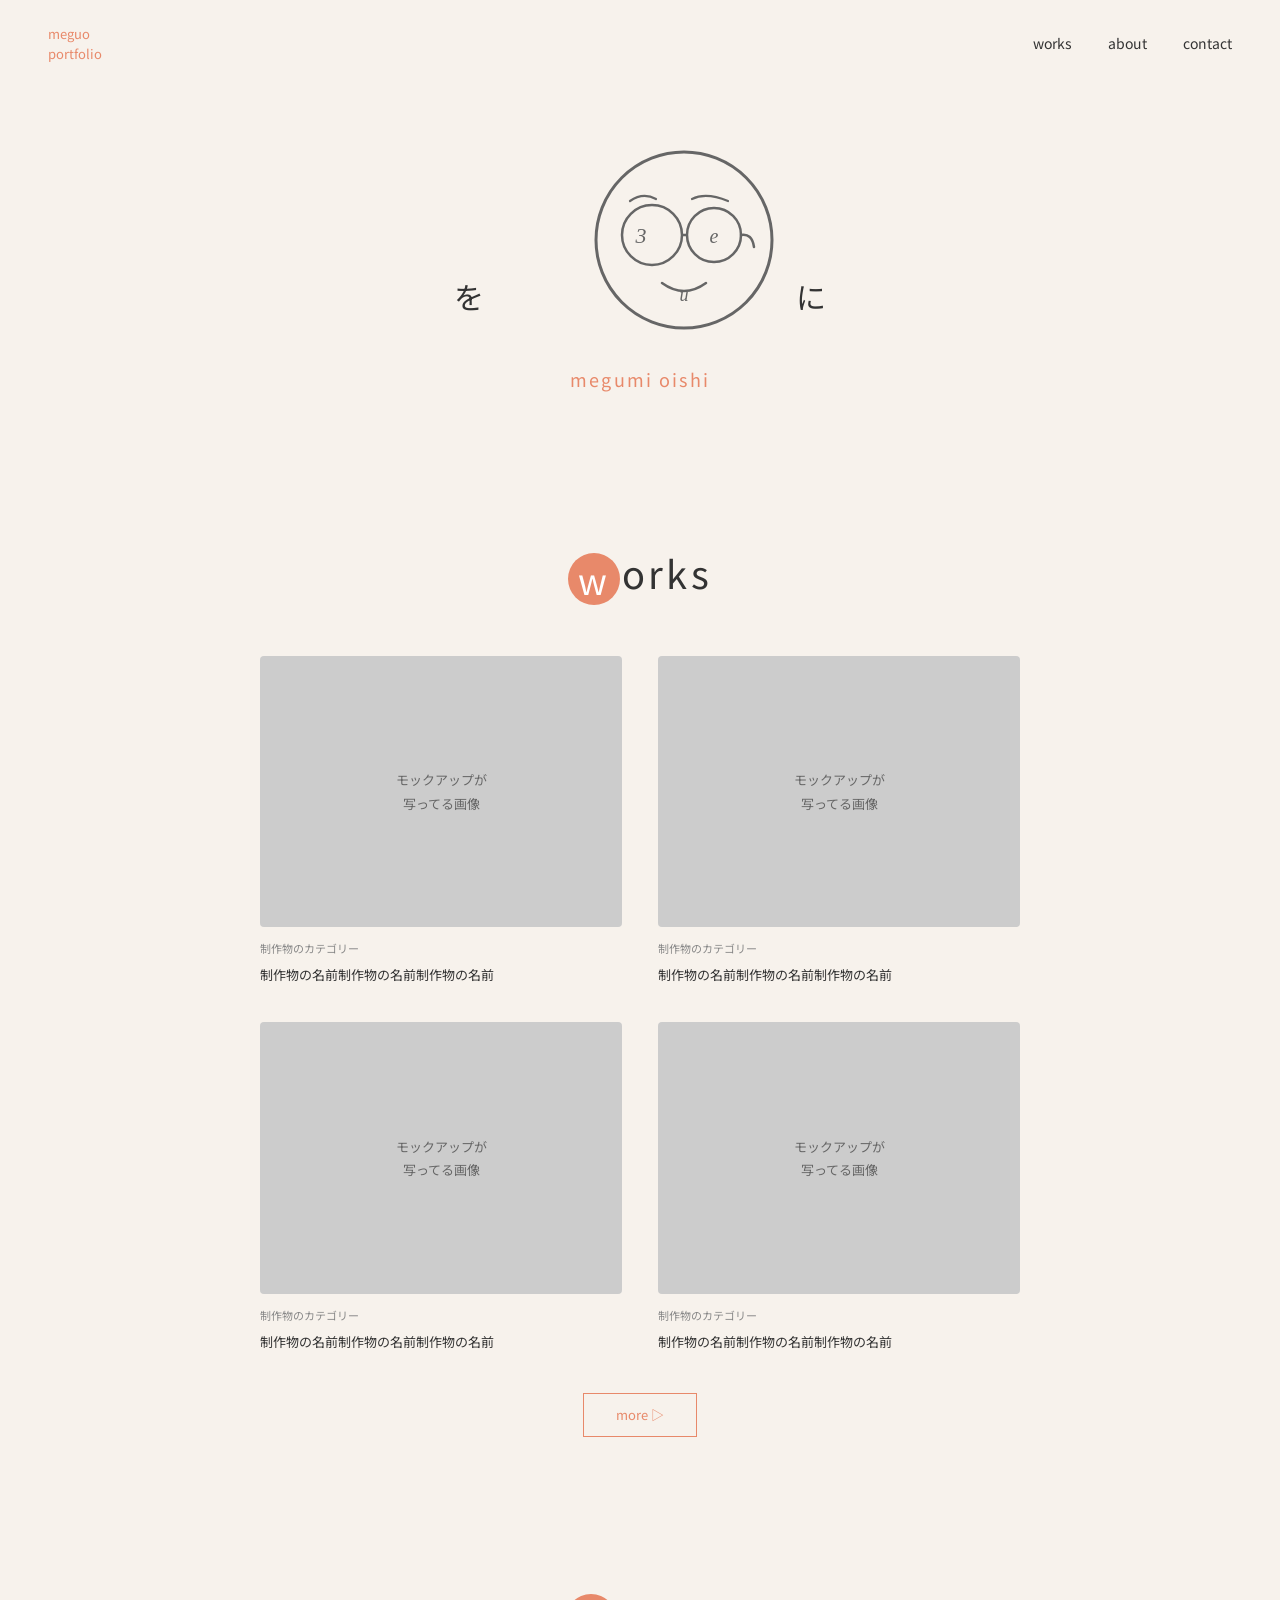
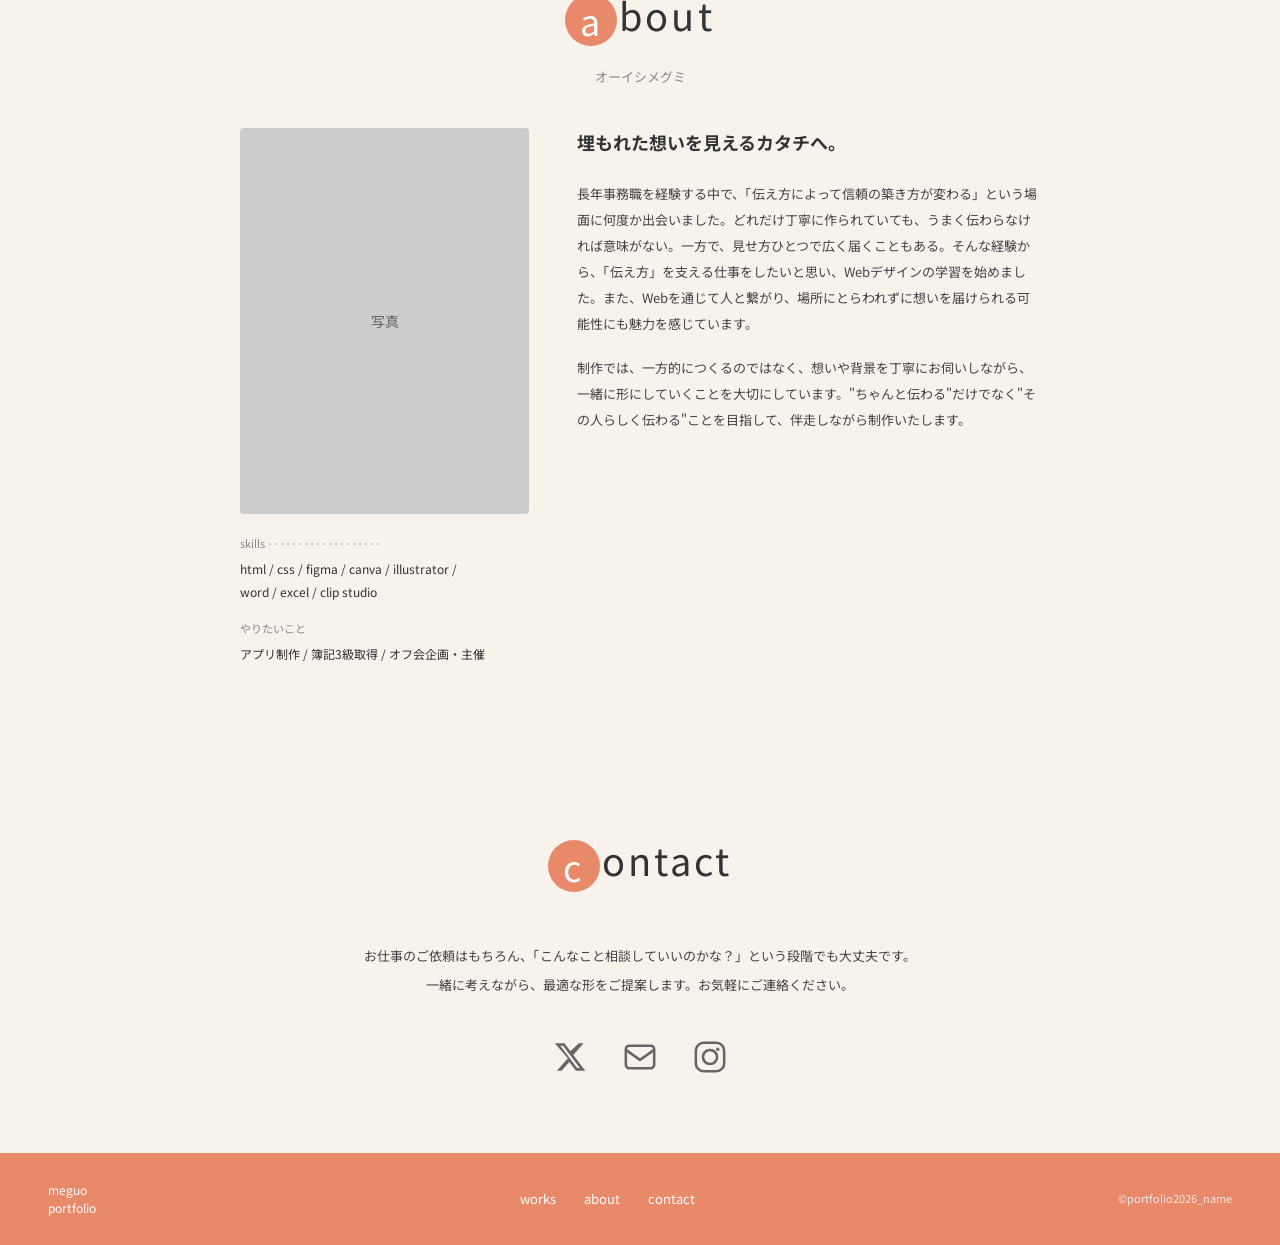
<file: index.html>
<!DOCTYPE html>
<html lang="ja">
<head>
  <meta charset="UTF-8">
  <meta name="viewport" content="width=device-width, initial-scale=1.0">
  <title>meguo portfolio | megumi oishi</title>
  <link rel="preconnect" href="https://fonts.googleapis.com">
  <link rel="preconnect" href="https://fonts.gstatic.com" crossorigin>
  <link href="https://fonts.googleapis.com/css2?family=Noto+Sans+JP:wght@400;500;700&display=swap" rel="stylesheet">
  <link rel="stylesheet" href="style.css">
</head>
<body>

  <!-- ヘッダー -->
  <header class="header">
    <div class="logo">meguo<br>portfolio</div>
    <nav class="nav">
      <a href="#works">works</a>
      <a href="#about">about</a>
      <a href="#contact">contact</a>
    </nav>
  </header>

  <!-- メインビジュアル -->
  <section class="hero">
    <div class="hero-visual">

      <!-- フェーズ1: 困った顔（最初に表示） -->
      <div class="face-unit" id="faceSad">
        <div class="balloon balloon-sad">困<br>っ<br>た</div>
        <svg class="face-svg" viewBox="0 0 200 200" xmlns="http://www.w3.org/2000/svg">
          <!-- 顔の輪郭 -->
          <circle cx="100" cy="105" r="88" fill="none" stroke="#666" stroke-width="3"/>
          <!-- 左レンズ（円形） -->
          <circle cx="68" cy="100" r="30" fill="none" stroke="#666" stroke-width="2.5"/>
          <!-- 右レンズ（円形） -->
          <circle cx="130" cy="100" r="27" fill="none" stroke="#666" stroke-width="2.5"/>
          <!-- ブリッジ -->
          <line x1="98" y1="100" x2="103" y2="100" stroke="#666" stroke-width="2.5"/>
          <!-- テンプル（右側のつる） -->
          <path d="M157 100 Q168 98 170 112" fill="none" stroke="#666" stroke-width="2.5" stroke-linecap="round"/>
          <!-- 困り眉 -->
          <path d="M46 68 Q59 60 72 68" fill="none" stroke="#666" stroke-width="2.2" stroke-linecap="round"/>
          <path d="M108 68 Q119 60 144 68" fill="none" stroke="#666" stroke-width="2.2" stroke-linecap="round"/>
          <!-- 困り口（への字） -->
          <path d="M74 148 Q100 136 126 148" fill="none" stroke="#666" stroke-width="2.5" stroke-linecap="round"/>
          <!-- ふわふわ文字 -->
          <text class="letter-m" x="57" y="108" font-size="22" fill="#666" font-family="Georgia, serif" font-style="italic" text-anchor="middle">3</text>
          <text class="letter-e" x="130" y="108" font-size="20" fill="#666" font-family="Georgia, serif" font-style="italic" text-anchor="middle">e</text>
          <text class="letter-u" x="100" y="162" font-size="18" fill="#666" font-family="Georgia, serif" font-style="italic" text-anchor="middle">n</text>
        </svg>
      </div>

      <span class="connector" id="connectorWo">を</span>

      <!-- フェーズ2&3: ニコニコ顔 -->
      <div class="face-unit face-unit--hidden" id="faceHappy">
        <div class="balloon balloon-happy" id="balloonHappy">助<br>か<br>っ<br>た</div>
        <svg class="face-svg" viewBox="0 0 200 200" xmlns="http://www.w3.org/2000/svg">
          <!-- 顔の輪郭 -->
          <circle cx="100" cy="105" r="88" fill="none" stroke="#666" stroke-width="3"/>
          <!-- 左レンズ（円形） -->
          <circle cx="68" cy="100" r="30" fill="none" stroke="#666" stroke-width="2.5"/>
          <!-- 右レンズ（円形） -->
          <circle cx="130" cy="100" r="27" fill="none" stroke="#666" stroke-width="2.5"/>
          <!-- ブリッジ -->
          <line x1="98" y1="100" x2="103" y2="100" stroke="#666" stroke-width="2.5"/>
          <!-- テンプル（右側のつる） -->
          <path d="M157 100 Q168 98 170 112" fill="none" stroke="#666" stroke-width="2.5" stroke-linecap="round"/>
          <!-- ニコニコ眉 -->
          <path d="M46 66 Q59 57 72 64" fill="none" stroke="#666" stroke-width="2.2" stroke-linecap="round"/>
          <path d="M108 64 Q122 57 144 66" fill="none" stroke="#666" stroke-width="2.2" stroke-linecap="round"/>
          <!-- ニコニコ口（やわらかいU字） -->
          <path d="M78 148 Q100 164 122 148" fill="none" stroke="#666" stroke-width="2.5" stroke-linecap="round"/>
          <!-- ふわふわ文字 -->
          <text class="letter-m" x="57" y="108" font-size="22" fill="#666" font-family="Georgia, serif" font-style="italic" text-anchor="middle">3</text>
          <text class="letter-e" x="130" y="108" font-size="20" fill="#666" font-family="Georgia, serif" font-style="italic" text-anchor="middle">e</text>
          <text class="letter-u" x="100" y="166" font-size="18" fill="#666" font-family="Georgia, serif" font-style="italic" text-anchor="middle">u</text>
        </svg>
      </div>

      <span class="connector connector--ni" id="connectorNi">に</span>
    </div>

    <p class="hero-name">megumi oishi</p>
  </section>

  <!-- Works -->
  <section id="works" class="section works-section">
    <h2 class="section-title"><span class="title-initial">w</span>orks</h2>
    <div class="works-grid">
      <article class="work-card">
        <div class="work-thumb"><span>モックアップが<br>写ってる画像</span></div>
        <p class="work-cat">制作物のカテゴリー</p>
        <p class="work-name">制作物の名前制作物の名前制作物の名前</p>
      </article>
      <article class="work-card">
        <div class="work-thumb"><span>モックアップが<br>写ってる画像</span></div>
        <p class="work-cat">制作物のカテゴリー</p>
        <p class="work-name">制作物の名前制作物の名前制作物の名前</p>
      </article>
      <article class="work-card">
        <div class="work-thumb"><span>モックアップが<br>写ってる画像</span></div>
        <p class="work-cat">制作物のカテゴリー</p>
        <p class="work-name">制作物の名前制作物の名前制作物の名前</p>
      </article>
      <article class="work-card">
        <div class="work-thumb"><span>モックアップが<br>写ってる画像</span></div>
        <p class="work-cat">制作物のカテゴリー</p>
        <p class="work-name">制作物の名前制作物の名前制作物の名前</p>
      </article>
    </div>
    <div class="more-wrap">
      <a href="#" class="more-btn">more ▷</a>
    </div>
  </section>

  <!-- About -->
  <section id="about" class="section about-section">
    <h2 class="section-title"><span class="title-initial">a</span>bout</h2>
    <p class="about-ruby">オーイシメグミ</p>
    <div class="about-inner">
      <div class="about-left">
        <div class="about-photo"><span>写真</span></div>
        <div class="about-meta">
          <p class="meta-label">skills ···················</p>
          <p class="meta-body">html / css / figma / canva / illustrator /<br>word / excel / clip studio</p>
        </div>
        <div class="about-meta">
          <p class="meta-label">やりたいこと</p>
          <p class="meta-body">アプリ制作 / 簿記3級取得 / オフ会企画・主催</p>
        </div>
      </div>
      <div class="about-right">
        <p class="about-catch">埋もれた想いを見えるカタチへ。</p>
        <p class="about-body">長年事務職を経験する中で、「伝え方によって信頼の築き方が変わる」という場面に何度か出会いました。どれだけ丁寧に作られていても、うまく伝わらなければ意味がない。一方で、見せ方ひとつで広く届くこともある。そんな経験から、「伝え方」を支える仕事をしたいと思い、Webデザインの学習を始めました。また、Webを通じて人と繋がり、場所にとらわれずに想いを届けられる可能性にも魅力を感じています。</p>
        <p class="about-body">制作では、一方的につくるのではなく、想いや背景を丁寧にお伺いしながら、一緒に形にしていくことを大切にしています。"ちゃんと伝わる"だけでなく"その人らしく伝わる"ことを目指して、伴走しながら制作いたします。</p>
      </div>
    </div>
  </section>

  <!-- Contact -->
  <section id="contact" class="section contact-section">
    <h2 class="section-title"><span class="title-initial">c</span>ontact</h2>
    <p class="contact-body">お仕事のご依頼はもちろん、「こんなこと相談していいのかな？」という段階でも大丈夫です。<br>一緒に考えながら、最適な形をご提案します。お気軽にご連絡ください。</p>
    <div class="contact-icons">
      <a href="#" class="contact-link" aria-label="X(Twitter)">
        <svg viewBox="0 0 24 24" width="34" height="34" fill="#444"><path d="M18.244 2.25h3.308l-7.227 8.26 8.502 11.24H16.17l-4.714-6.231-5.401 6.231H2.746l7.73-8.835L1.254 2.25H8.08l4.253 5.622zm-1.161 17.52h1.833L7.084 4.126H5.117z"/></svg>
      </a>
      <a href="mailto:your@email.com" class="contact-link" aria-label="メール">
        <svg viewBox="0 0 24 24" width="34" height="34" fill="none" stroke="#444" stroke-width="1.8"><rect x="2" y="4" width="20" height="16" rx="2.5"/><path d="m2 7 10 7 10-7"/></svg>
      </a>
      <a href="#" class="contact-link" aria-label="Instagram">
        <svg viewBox="0 0 24 24" width="34" height="34" fill="none" stroke="#444" stroke-width="1.8"><rect x="2" y="2" width="20" height="20" rx="5.5"/><circle cx="12" cy="12" r="5"/><circle cx="17.5" cy="6.5" r="1.2" fill="#444" stroke="none"/></svg>
      </a>
    </div>
  </section>

  <!-- フッター -->
  <footer class="footer">
    <div class="footer-logo">meguo<br>portfolio</div>
    <nav class="footer-nav">
      <a href="#works">works</a>
      <a href="#about">about</a>
      <a href="#contact">contact</a>
    </nav>
    <p class="footer-copy">©portfolio2026_name</p>
  </footer>

  <script src="script.js"></script>
</body>
</html>
</file>
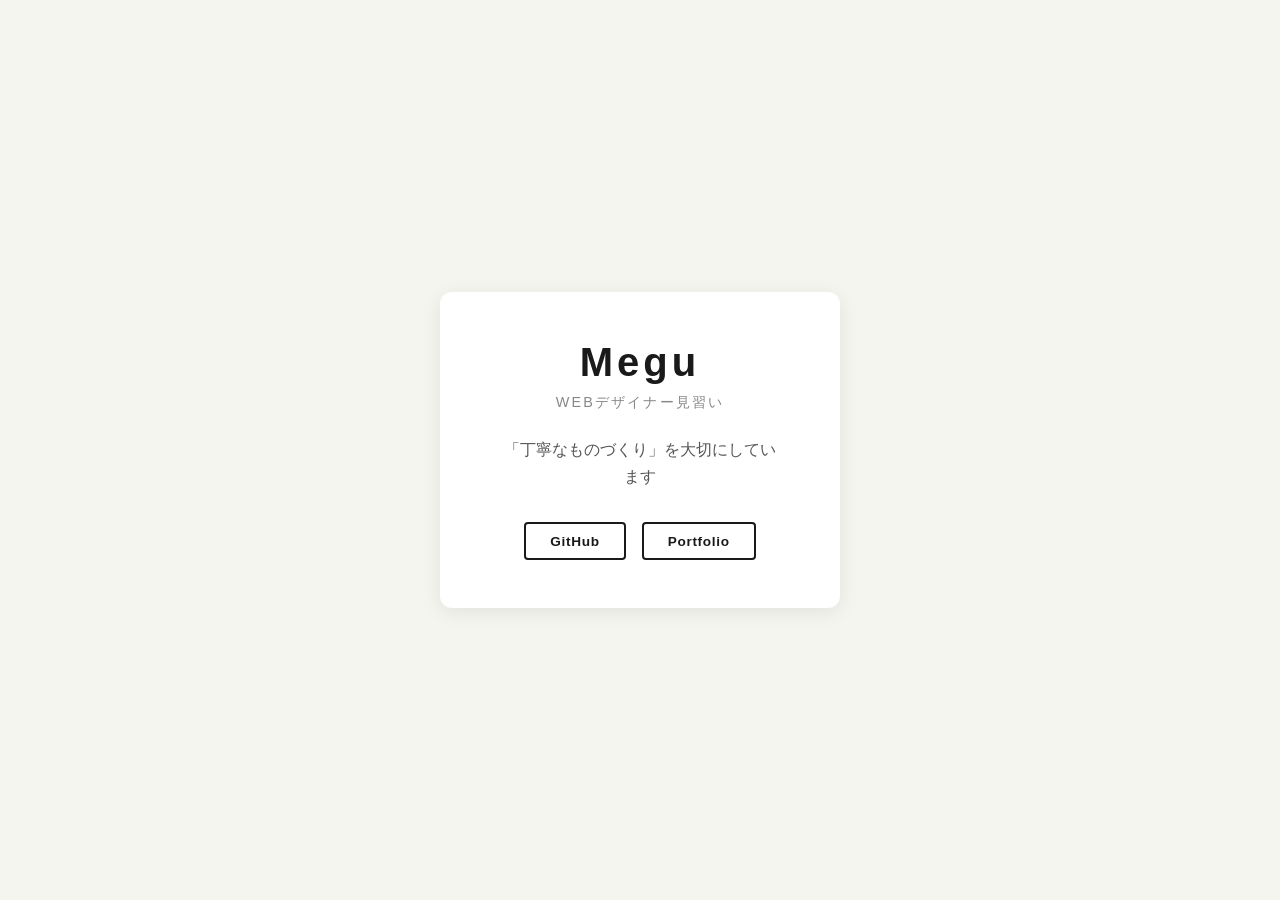
<file: projects/01_html-css-basics/meishi.html>
<!DOCTYPE html>
<html lang="ja">
<head>
  <meta charset="UTF-8">
  <meta name="viewport" content="width=device-width, initial-scale=1.0">
  <title>Meguの名刺</title>
  <link rel="stylesheet" href="meishi.css">
</head>
<body>
  <main class="card-wrapper">
    <div class="card">
      <!-- ここを自分好みに編集してね -->
      <h1 class="name">Megu</h1>
      <p class="title">WEBデザイナー見習い</p>
      <p class="message">「丁寧なものづくり」を大切にしています</p>
      <div class="links">
        <a href="#" class="link-btn">GitHub</a>
        <a href="#" class="link-btn">Portfolio</a>
      </div>
    </div>
  </main>
</body>
</html>
</file>
<file: style.css>
/* ===== リセット・基本設定 ===== */
*, *::before, *::after {
  box-sizing: border-box;
  margin: 0;
  padding: 0;
}

:root {
  --bg: #f7f2ec;
  --primary: #e8896a;
  --text: #333;
  --light-text: #888;
}

html {
  scroll-behavior: smooth;
}

body {
  background-color: var(--bg);
  color: var(--text);
  font-family: 'Noto Sans JP', sans-serif;
  font-size: 14px;
  line-height: 1.8;
}

/* ===== ヘッダー ===== */
.header {
  display: flex;
  justify-content: space-between;
  align-items: center;
  padding: 24px 48px;
}

.logo {
  font-size: 13px;
  line-height: 1.5;
  color: var(--primary);
}

.nav {
  display: flex;
  gap: 36px;
}

.nav a {
  text-decoration: none;
  color: var(--text);
  font-size: 14px;
  transition: color 0.2s;
}

.nav a:hover {
  color: var(--primary);
}

/* ===== ヒーロー（メインビジュアル）===== */
.hero {
  text-align: center;
  padding: 48px 20px 72px;
}

.hero-visual {
  display: flex;
  justify-content: center;
  align-items: flex-end;
  gap: 12px;
  margin-bottom: 28px;
}

/* 顔ひとつ分のユニット */
.face-unit {
  display: flex;
  flex-direction: row;   /* 吹き出しを左、顔を右に並べる */
  align-items: center;
  gap: 16px;
  transition: opacity 0.9s ease, transform 0.9s ease;
}

/* 助かった顔は最初は非表示 */
.face-unit--hidden {
  opacity: 0;
  transform: scale(0.88);
  position: absolute;
  pointer-events: none;
}

/* JSで付けるクラス */
.face-unit--visible {
  opacity: 1;
  transform: scale(1);
  position: relative;
  pointer-events: auto;
}

.face-unit--gone {
  opacity: 0;
  transform: scale(0.88);
  position: absolute;
  pointer-events: none;
}

/* 吹き出し（右向きしっぽ付き楕円） */
.balloon {
  width: 72px;
  height: 88px;
  border-radius: 50%;
  background: #fff;
  border: 1.5px solid #bbb;
  display: flex;
  align-items: center;
  justify-content: center;
  font-size: 12px;
  line-height: 1.7;
  text-align: center;
  position: relative;
  flex-shrink: 0;
  transition: opacity 0.9s ease;
}

/* しっぽ（外枠） */
.balloon::before {
  content: '';
  position: absolute;
  right: -17px;
  bottom: 22px;
  border-width: 8px 0 6px 18px;
  border-style: solid;
  border-color: transparent transparent transparent #bbb;
}

/* しっぽ（内側・白） */
.balloon::after {
  content: '';
  position: absolute;
  right: -14px;
  bottom: 23px;
  border-width: 7px 0 5px 16px;
  border-style: solid;
  border-color: transparent transparent transparent #fff;
}

.balloon--fade {
  opacity: 0;
}

/* SVGの顔 */
.face-svg {
  width: 200px;
  height: 200px;
}

/* ===== m・e・u ふわふわアニメーション ===== */
@keyframes float-letter {
  0%, 100% { transform: translateY(0px); }
  50%       { transform: translateY(-7px); }
}

.letter-m {
  animation: float-letter 2.8s ease-in-out infinite;
  transform-box: fill-box;
  transform-origin: center;
}
.letter-e {
  animation: float-letter 3.2s ease-in-out 0.6s infinite;
  transform-box: fill-box;
  transform-origin: center;
}
.letter-u {
  animation: float-letter 2.5s ease-in-out 1.1s infinite;
  transform-box: fill-box;
  transform-origin: center;
}

/* 「を」「に」 */
.connector {
  font-size: 30px;
  padding-bottom: 12px;
  color: var(--text);
}

.connector--ni {
  /* 「に」は最初は非表示 → JSで表示 */
  opacity: 0;
  transition: opacity 0.9s ease;
}

.connector--ni.show {
  opacity: 1;
}

/* 名前 */
.hero-name {
  font-size: 18px;
  color: var(--primary);
  letter-spacing: 0.12em;
}

/* ===== セクション共通 ===== */
.section {
  padding: 72px 48px;
}

.section-title {
  text-align: center;
  font-size: 38px;
  font-weight: 400;
  letter-spacing: 0.08em;
  margin-bottom: 48px;
}

.title-initial {
  display: inline-flex;
  align-items: center;
  justify-content: center;
  width: 52px;
  height: 52px;
  background: var(--primary);
  color: #fff;
  border-radius: 50%;
  font-size: 36px;
  margin-right: 2px;
  vertical-align: middle;
  line-height: 1;
}

/* ===== Works ===== */
.works-grid {
  display: grid;
  grid-template-columns: repeat(2, 1fr);
  gap: 36px;
  max-width: 760px;
  margin: 0 auto 40px;
}

.work-thumb {
  background: #ccc;
  aspect-ratio: 4 / 3;
  display: flex;
  align-items: center;
  justify-content: center;
  text-align: center;
  color: #666;
  font-size: 13px;
  border-radius: 4px;
  margin-bottom: 12px;
}

.work-cat {
  font-size: 11px;
  color: var(--light-text);
  margin-bottom: 4px;
}

.work-name {
  font-size: 13px;
}

.more-wrap {
  text-align: center;
}

.more-btn {
  display: inline-block;
  padding: 9px 32px;
  border: 1.5px solid var(--primary);
  color: var(--primary);
  text-decoration: none;
  font-size: 13px;
  transition: background 0.2s, color 0.2s;
}

.more-btn:hover {
  background: var(--primary);
  color: #fff;
}

/* ===== About ===== */
.about-ruby {
  text-align: center;
  font-size: 13px;
  color: var(--light-text);
  margin-top: -32px;
  margin-bottom: 40px;
}

.about-inner {
  display: grid;
  grid-template-columns: 1fr 1.6fr;
  gap: 48px;
  max-width: 800px;
  margin: 0 auto;
}

.about-photo {
  background: #ccc;
  aspect-ratio: 3 / 4;
  display: flex;
  align-items: center;
  justify-content: center;
  color: #666;
  border-radius: 4px;
  margin-bottom: 20px;
}

.about-meta {
  margin-bottom: 16px;
}

.meta-label {
  font-size: 11px;
  color: var(--light-text);
  margin-bottom: 4px;
}

.meta-body {
  font-size: 12px;
  line-height: 1.9;
}

.about-catch {
  font-size: 18px;
  font-weight: 700;
  margin-bottom: 24px;
  line-height: 1.6;
}

.about-body {
  font-size: 13px;
  line-height: 2;
  margin-bottom: 18px;
  color: #444;
}

/* ===== Contact ===== */
.contact-section {
  text-align: center;
}

.contact-body {
  font-size: 13px;
  line-height: 2.2;
  margin-bottom: 40px;
  color: #444;
}

.contact-icons {
  display: flex;
  justify-content: center;
  gap: 36px;
}

.contact-link {
  display: block;
  opacity: 0.8;
  transition: opacity 0.2s;
}

.contact-link:hover {
  opacity: 1;
}

/* ===== フッター ===== */
.footer {
  background: var(--primary);
  color: #fff;
  padding: 28px 48px;
  display: flex;
  justify-content: space-between;
  align-items: center;
}

.footer-logo {
  font-size: 12px;
  line-height: 1.5;
}

.footer-nav {
  display: flex;
  gap: 28px;
}

.footer-nav a {
  color: #fff;
  text-decoration: none;
  font-size: 13px;
}

.footer-copy {
  font-size: 11px;
  opacity: 0.8;
}
</file>
<file: projects/01_html-css-basics/meishi.css>
/* ===== リセット ===== */
*, *::before, *::after {
  box-sizing: border-box;
  margin: 0;
  padding: 0;
}

/* ===== 全体 ===== */
body {
  font-family: 'Hiragino Kaku Gothic ProN', 'Meiryo', sans-serif;
  background-color: #f5f5f0;
  min-height: 100vh;
  display: flex;
  align-items: center;
  justify-content: center;
}

/* ===== カード ===== */
.card-wrapper {
  padding: 2rem;
}

.card {
  background-color: #ffffff;
  border-radius: 12px;
  padding: 3rem 4rem;
  text-align: center;
  box-shadow: 0 4px 20px rgba(0, 0, 0, 0.08);
  max-width: 400px;
  width: 100%;

  /* TODO: ここを自分好みにカスタマイズしてみよう */
}

/* ===== テキスト ===== */
.name {
  font-size: 2.5rem;
  font-weight: 700;
  color: #1a1a1a;
  letter-spacing: 0.1em;
  margin-bottom: 0.5rem;
}

.title {
  font-size: 0.9rem;
  color: #888;
  letter-spacing: 0.15em;
  margin-bottom: 1.5rem;
}

.message {
  font-size: 1rem;
  color: #555;
  line-height: 1.7;
  margin-bottom: 2rem;
}

/* ===== ボタン ===== */
.links {
  display: flex;
  gap: 1rem;
  justify-content: center;
}

.link-btn {
  display: inline-block;
  padding: 0.6rem 1.5rem;
  border: 2px solid #1a1a1a;
  border-radius: 4px;
  color: #1a1a1a;
  text-decoration: none;
  font-size: 0.85rem;
  font-weight: 600;
  letter-spacing: 0.05em;
  transition: background-color 0.2s, color 0.2s;
}

.link-btn:hover {
  background-color: #1a1a1a;
  color: #ffffff;
}
</file>
